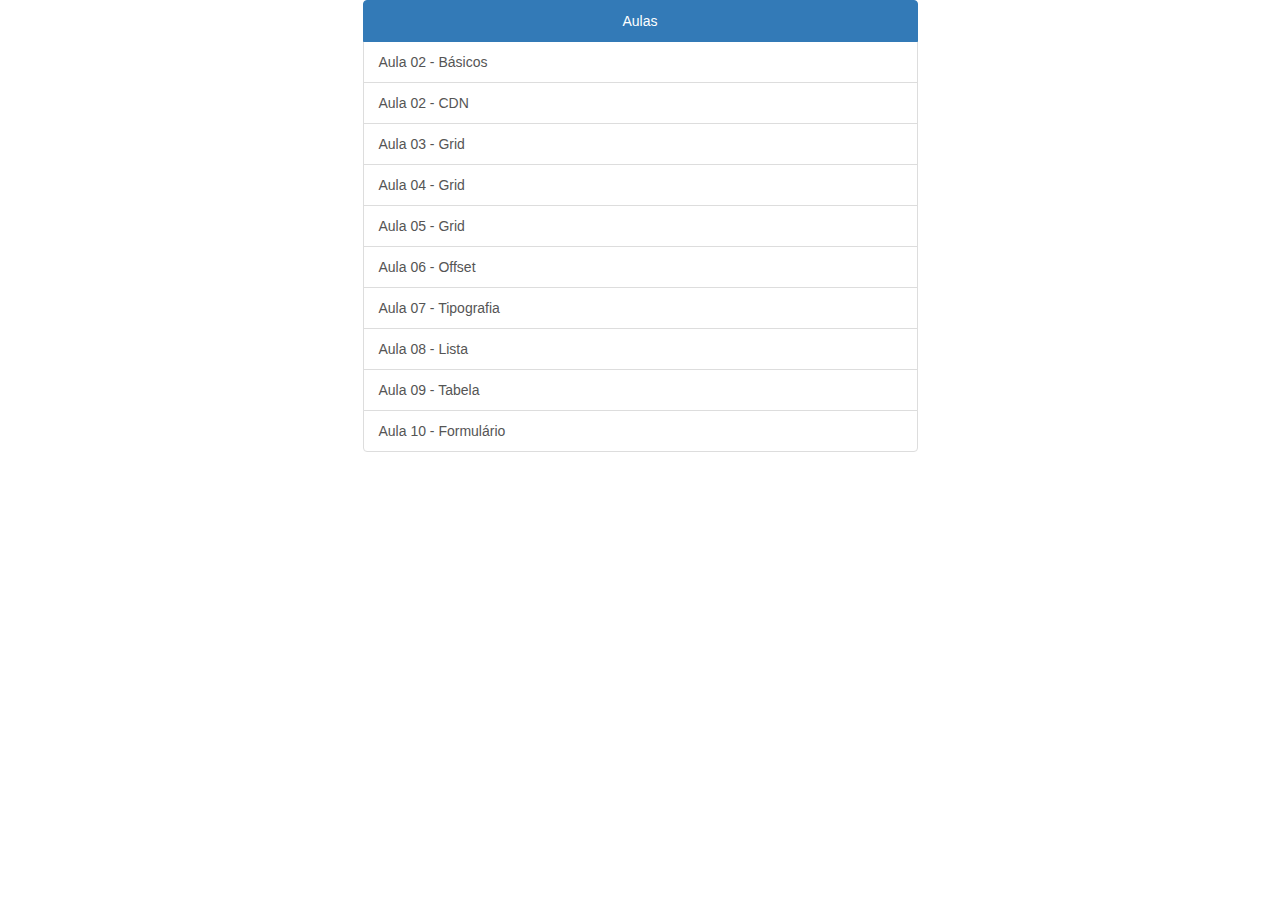
<file: index.html>
﻿<!DOCTYPE html>
<html>
<head>
    <title>Meu Curso de Bootstrap 3</title>
    <meta charset="utf-8" />
    <!-- define a viewport-->
    <meta name="viewport" content="width=device-width, initial-scale=1.0" />
    <!-- adicionar CSS Bootstrap-->
    <link href="css/bootstrap.min.css" rel="stylesheet" media="screen" />
    <link href="css/estilo.css" rel="stylesheet" media="screen" />
</head>
<body>
    <div class="container">
        <div class="row">
            <div class="col-xs-offset-3 col-xs-6">
                <div class="list-group">
                    <a href="#" class="list-group-item active text-center">
                        Aulas
                    </a>
                    <a href="aula01.html" class="list-group-item">Aula 02 - Básicos</a>
                    <a href="aula01_cdn.html" class="list-group-item">Aula 02 - CDN</a>
                    <a href="aula03.html" class="list-group-item">Aula 03 - Grid</a>
                    <a href="aula04.html" class="list-group-item">Aula 04 - Grid</a>
                    <a href="aula05.html" class="list-group-item">Aula 05 - Grid</a>
                    <a href="aula06.html" class="list-group-item">Aula 06 - Offset</a>
                    <a href="aula07.html" class="list-group-item">Aula 07 - Tipografia</a>
                    <a href="aula08.html" class="list-group-item">Aula 08 - Lista</a>
                    <a href="aula09.html" class="list-group-item">Aula 09 - Tabela</a>
                    <a href="aula10.html" class="list-group-item">Aula 10 - Formulário</a>
                </div>
            </div>
        </div>
    </div>
    <script src="js/jquery-3.1.1.min.js"></script>
    <script src="js/bootstrap.min.js"></script>
    <script src="js/main.js"></script>
</body>
</html>
</file>
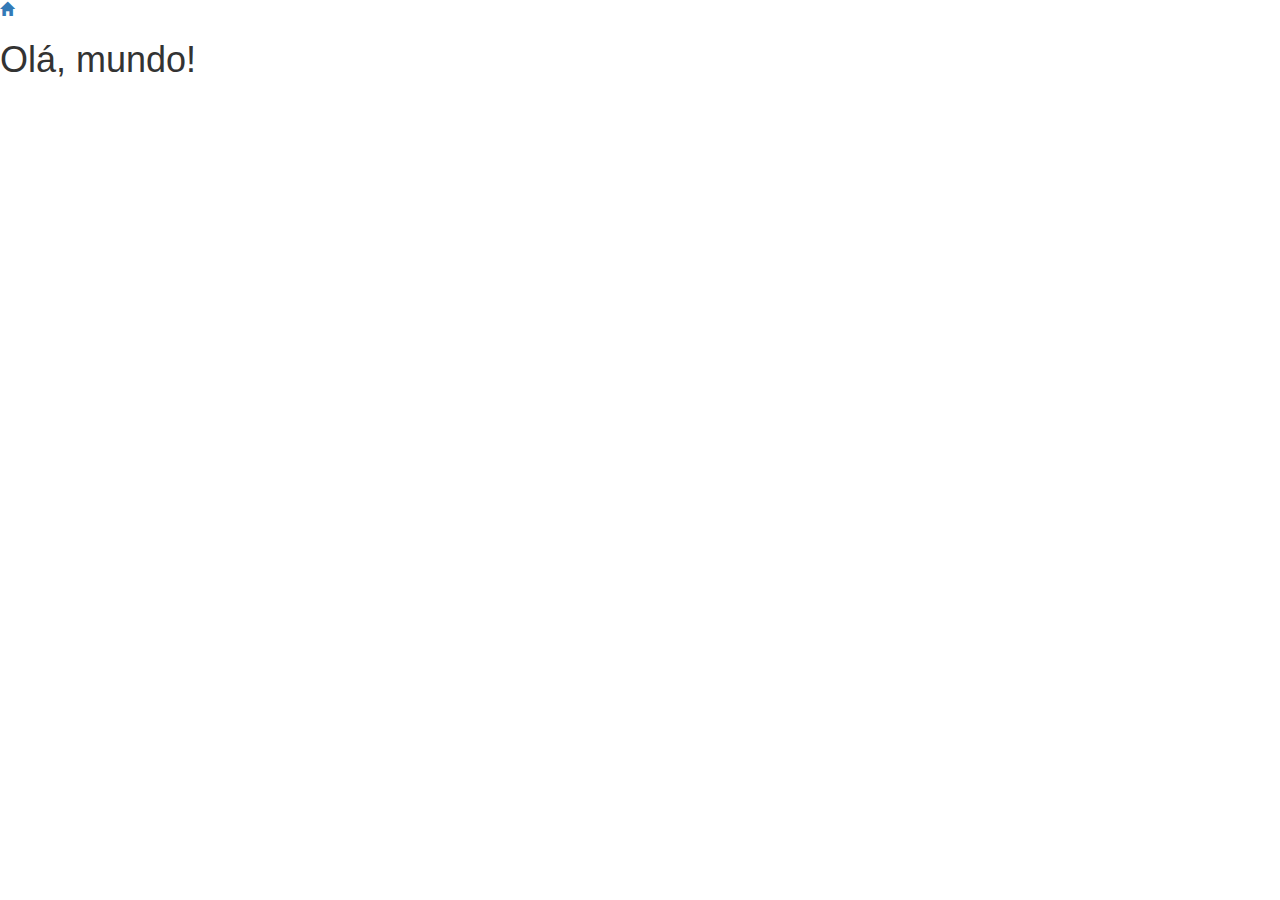
<file: aula01.html>
﻿<!DOCTYPE html>
<html>
<head>
    <title>Meu Curso de Bootstrap 3</title>
    <meta charset="utf-8" />
    <!-- define a viewport-->
    <meta name="viewport" content="width=device-width, initial-scale=1.0" />
	<!-- adicionar CSS Bootstrap-->
    <link href="css/bootstrap.min.css" rel="stylesheet" media="screen" />

    <link href="css/estilo.css" rel="stylesheet" media="screen" />
</head>
<body>
    <a href="index.html" class="glyphicon glyphicon-home"></a>
    <h1>Olá, mundo!</h1>

    <script src="js/jquery-3.1.1.min.js"></script>
    <script src="js/bootstrap.min.js"></script>
    <script src="js/main.js"></script>

</body>
</html>
</file>
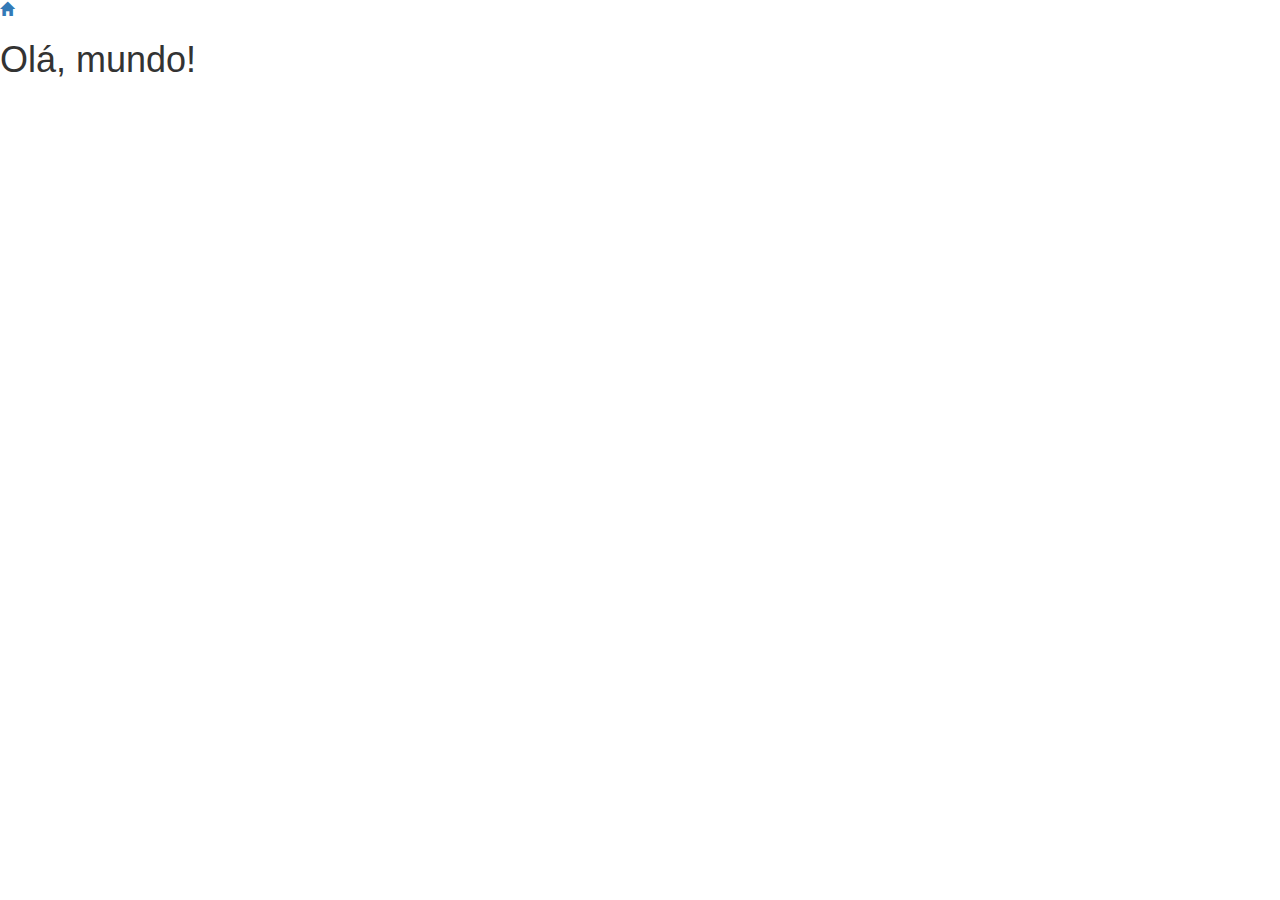
<file: aula01_cdn.html>
﻿<!DOCTYPE html>
<html>
<head>
    <title>Meu Curso de Bootstrap 3</title>
    <meta charset="utf-8" />

    <!-- define a viewport-->
    <meta name="viewport" content="width=device-width, initial-scale=1.0" />

	<!-- adicionar CSS Bootstrap-->
    <link href="https://maxcdn.bootstrapcdn.com/bootstrap/3.3.7/css/bootstrap.min.css" rel="stylesheet" media="screen" />
</head>
<body>
    <a href="index.html" class="glyphicon glyphicon-home"></a>
    <h1>Olá, mundo!</h1>

    <script src="js/jquery-3.1.1.min.js"></script>
    <script src="https://maxcdn.bootstrapcdn.com/bootstrap/3.3.7/js/bootstrap.min.js"></script>
    <script src="js/main.js"></script>

</body>
</html>
</file>
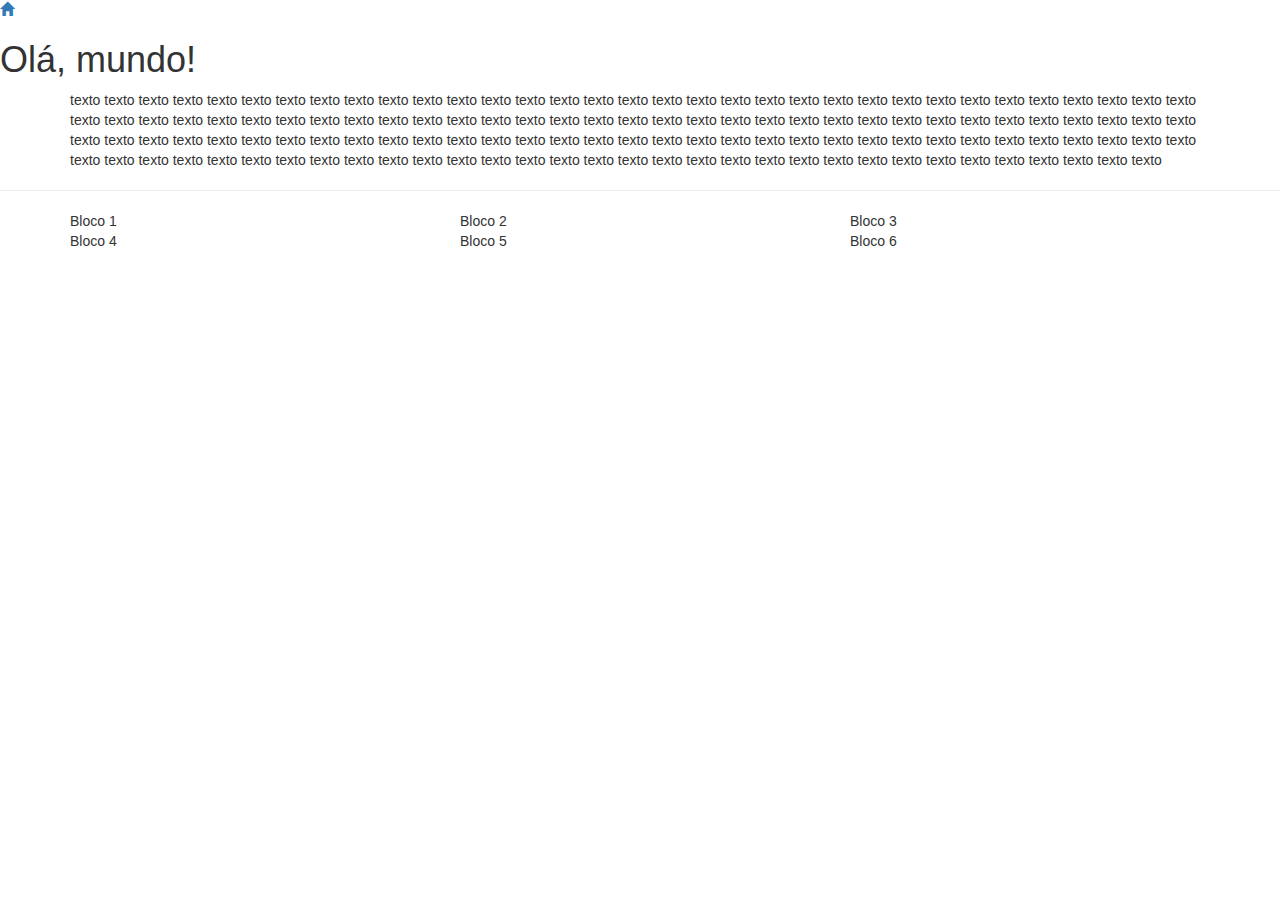
<file: aula03.html>
﻿<!DOCTYPE html>
<html>
<head>
    <title>Meu Curso de Bootstrap 3</title>
    <!-- Encoding -->
    <meta charset="utf-8" />
    <!-- define a viewport-->
    <meta name="viewport" content="width=device-width, initial-scale=1.0" />
	<!-- adicionar CSS Bootstrap-->
    <link href="css/bootstrap.min.css" rel="stylesheet" media="screen" />

    <link href="css/estilo.css" rel="stylesheet" media="screen" />
</head>
<body>
    <a href="index.html" class="glyphicon glyphicon-home"></a>
    <h1>Olá, mundo!</h1>

    <div class="container">
        texto texto texto texto texto texto texto texto texto texto texto texto texto texto texto texto texto texto texto texto texto texto texto texto texto texto texto texto texto texto texto texto texto texto texto texto texto texto texto texto texto texto texto texto texto texto texto texto texto texto texto texto texto texto texto texto texto texto texto texto texto texto texto texto texto texto texto texto texto texto texto texto texto texto texto texto texto texto texto texto texto texto texto texto texto texto texto texto texto texto texto texto texto texto texto texto texto texto texto texto texto texto texto texto texto texto texto texto texto texto texto texto texto texto texto texto texto texto texto texto texto texto texto texto texto texto texto texto texto texto texto
    </div>
    <hr />  
    <div class="container">
        <div class="row">
            <div class="col-xs-12 col-md-6 col-lg-4">Bloco 1</div>
            <div class="col-xs-12 col-md-6 col-lg-4">Bloco 2</div>
            <div class="col-xs-12 col-md-6 col-lg-4">Bloco 3</div>
        </div>

        <div class="row">
            <div class="col-xs-4 col-md-6 col-lg-4">Bloco 4</div>
            <div class="col-xs-4 col-md-6 col-lg-4">Bloco 5</div>
            <div class="col-xs-4 col-md-6 col-lg-4">Bloco 6</div>
        </div>
    </div>


    <script src="js/jquery-3.1.1.min.js"></script>
    <script src="js/bootstrap.min.js"></script>
    <script src="js/main.js"></script>

</body>
</html>
</file>
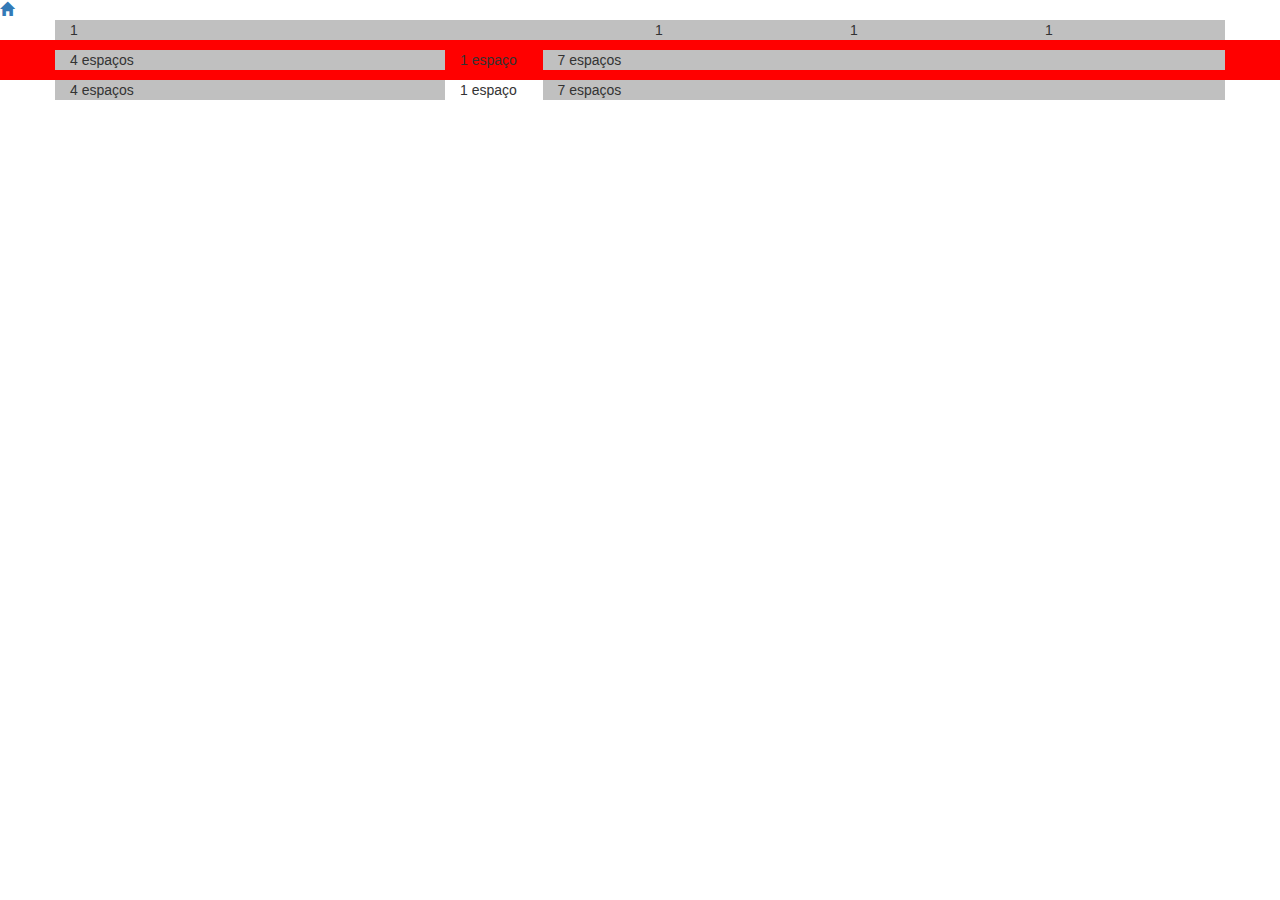
<file: aula04.html>
﻿<!DOCTYPE html>
<html>
<head>
    <title>Meu Curso de Bootstrap 3</title>
    <!-- Encoding -->
    <meta charset="utf-8" />
    <!-- define a viewport-->
    <meta name="viewport" content="width=device-width, initial-scale=1.0" />
	<!-- adicionar CSS Bootstrap-->
    <link href="css/bootstrap.min.css" rel="stylesheet" media="screen" />

    <link href="css/estilo.css" rel="stylesheet" media="screen" />
</head>
<body>
    <a href="index.html" class="glyphicon glyphicon-home"></a>
    <div class="container">
        <div class="row">
            <div class="col-lg-6 linhaCinza">
                1
            </div>
            <div class="col-lg-2 linhaCinza">
                1
            </div>
            <div class="col-lg-2 linhaCinza">
                1
            </div>
            <div class="col-lg-2 linhaCinza">
                1
            </div>
        </div>
    </div>

    <div class="linhaPersonalizada">
        <div class="container">
            <div class="row">
                <div class="col-lg-4 linhaCinza">
                    4 espaços
                </div>
                <div class="col-lg-1">
                    1 espaço
                </div>
                <div class="col-lg-7 linhaCinza">
                    7 espaços
                </div>
            </div>
        </div>
    </div>

    <div class="container">
        <div class="row">
            <div class="col-lg-4 linhaCinza">
                4 espaços
            </div>
            <div class="col-lg-1">
                1 espaço
            </div>
            <div class="col-lg-7 linhaCinza">
                7 espaços
            </div>
        </div>
    </div>

    <script src="js/jquery-3.1.1.min.js"></script>
    <script src="js/bootstrap.min.js"></script>
    <script src="js/main.js"></script>

</body>
</html>
</file>
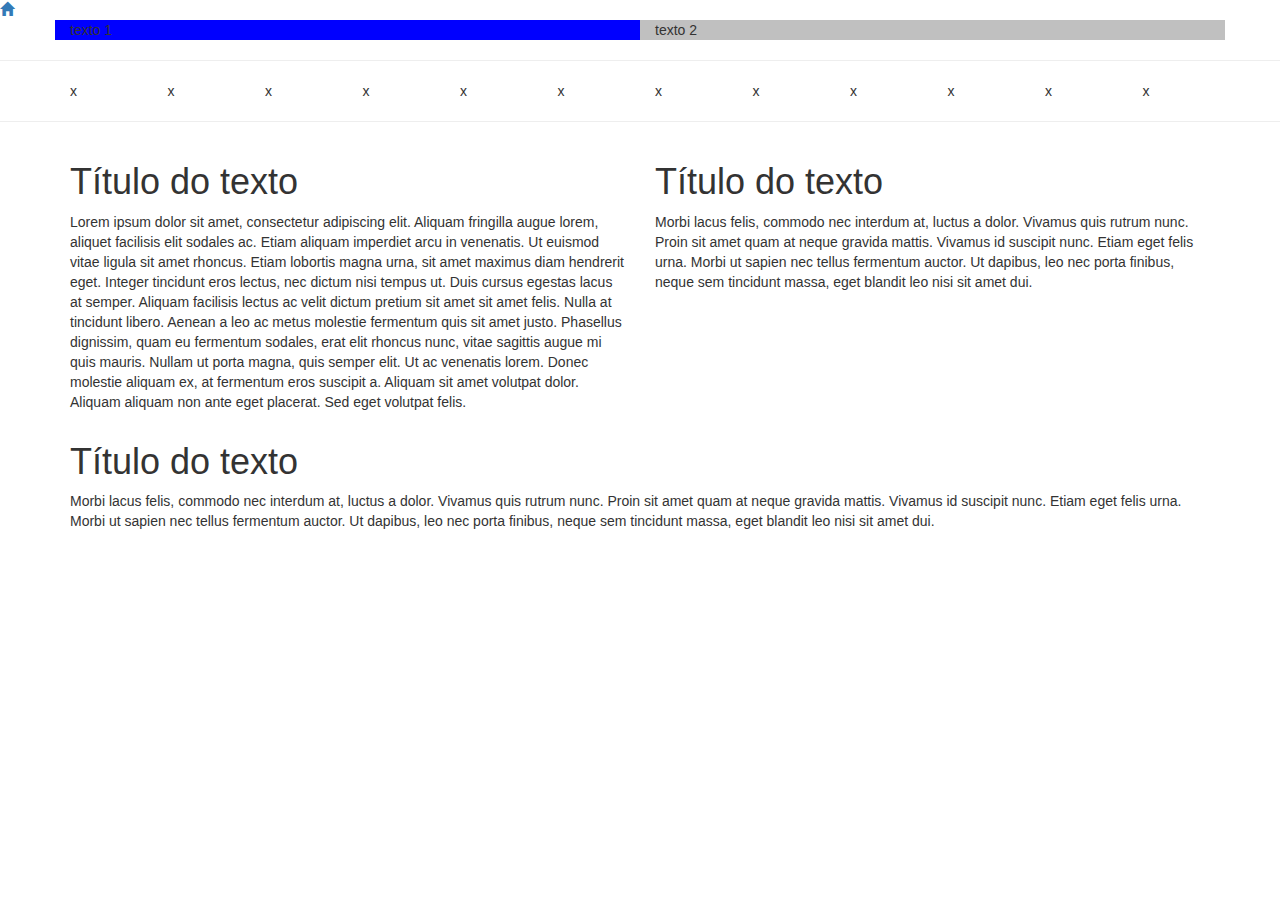
<file: aula05.html>
﻿<!DOCTYPE html>
<html>
<head>
    <title>Meu Curso de Bootstrap 3</title>
    <!-- Encoding -->
    <meta charset="utf-8" />
    <!-- define a viewport-->
    <meta name="viewport" content="width=device-width, initial-scale=1.0" />
	<!-- adicionar CSS Bootstrap-->
    <link href="css/bootstrap.min.css" rel="stylesheet" media="screen" />

    <link href="css/estilo.css" rel="stylesheet" media="screen" />
</head>
<body>
    <a href="index.html" class="glyphicon glyphicon-home"></a>
    <div class="container">
        <div class="row">
            <div class="col-xs-12 col-sm-6 col-md-8 col-lg-6 linhaAzul">texto 1</div>
            <div class="col-xs-12 col-sm-6 col-md-4 col-lg-6 linhaCinza">texto 2</div>
        </div>
    </div>

    <hr />

    <div class="container">
        <div class="row">
            <div class="col-xs-1">x</div>
            <div class="col-xs-1">x</div>
            <div class="col-xs-1">x</div>
            <div class="col-xs-1">x</div>
            <div class="col-xs-1">x</div>
            <div class="col-xs-1">x</div>
            <div class="col-xs-1">x</div>
            <div class="col-xs-1">x</div>
            <div class="col-xs-1">x</div>
            <div class="col-xs-1">x</div>
            <div class="col-xs-1">x</div>
            <div class="col-xs-1">x</div>
        </div>
    </div>

    <hr />

    <div class="container">
        <div class="row">
            <div class="col-xs-12 col-sm-4 col-md-6">
                <h1>Título do texto</h1>
                <p>Lorem ipsum dolor sit amet, consectetur adipiscing elit. Aliquam fringilla augue lorem, aliquet facilisis elit sodales ac. Etiam aliquam imperdiet arcu in venenatis. Ut euismod vitae ligula sit amet rhoncus. Etiam lobortis magna urna, sit amet maximus diam hendrerit eget. Integer tincidunt eros lectus, nec dictum nisi tempus ut. Duis cursus egestas lacus at semper. Aliquam facilisis lectus ac velit dictum pretium sit amet sit amet felis. Nulla at tincidunt libero. Aenean a leo ac metus molestie fermentum quis sit amet justo. Phasellus dignissim, quam eu fermentum sodales, erat elit rhoncus nunc, vitae sagittis augue mi quis mauris. Nullam ut porta magna, quis semper elit. Ut ac venenatis lorem. Donec molestie aliquam ex, at fermentum eros suscipit a. Aliquam sit amet volutpat dolor. Aliquam aliquam non ante eget placerat. Sed eget volutpat felis. </p>
            </div>
            <div class="col-xs-12 col-sm-4 col-md-6">
                <h1>Título do texto</h1>
                <p>Morbi lacus felis, commodo nec interdum at, luctus a dolor. Vivamus quis rutrum nunc. Proin sit amet quam at neque gravida mattis. Vivamus id suscipit nunc. Etiam eget felis urna. Morbi ut sapien nec tellus fermentum auctor. Ut dapibus, leo nec porta finibus, neque sem tincidunt massa, eget blandit leo nisi sit amet dui. </p>
            </div>
            <div class="col-xs-12 col-sm-4 col-md-12">
                <h1>Título do texto</h1>
                <p>Morbi lacus felis, commodo nec interdum at, luctus a dolor. Vivamus quis rutrum nunc. Proin sit amet quam at neque gravida mattis. Vivamus id suscipit nunc. Etiam eget felis urna. Morbi ut sapien nec tellus fermentum auctor. Ut dapibus, leo nec porta finibus, neque sem tincidunt massa, eget blandit leo nisi sit amet dui. </p>
            </div>
        </div>
    </div>

    <script src="js/jquery-3.1.1.min.js"></script>
    <script src="js/bootstrap.min.js"></script>
    <script src="js/main.js"></script>

</body>
</html>
</file>
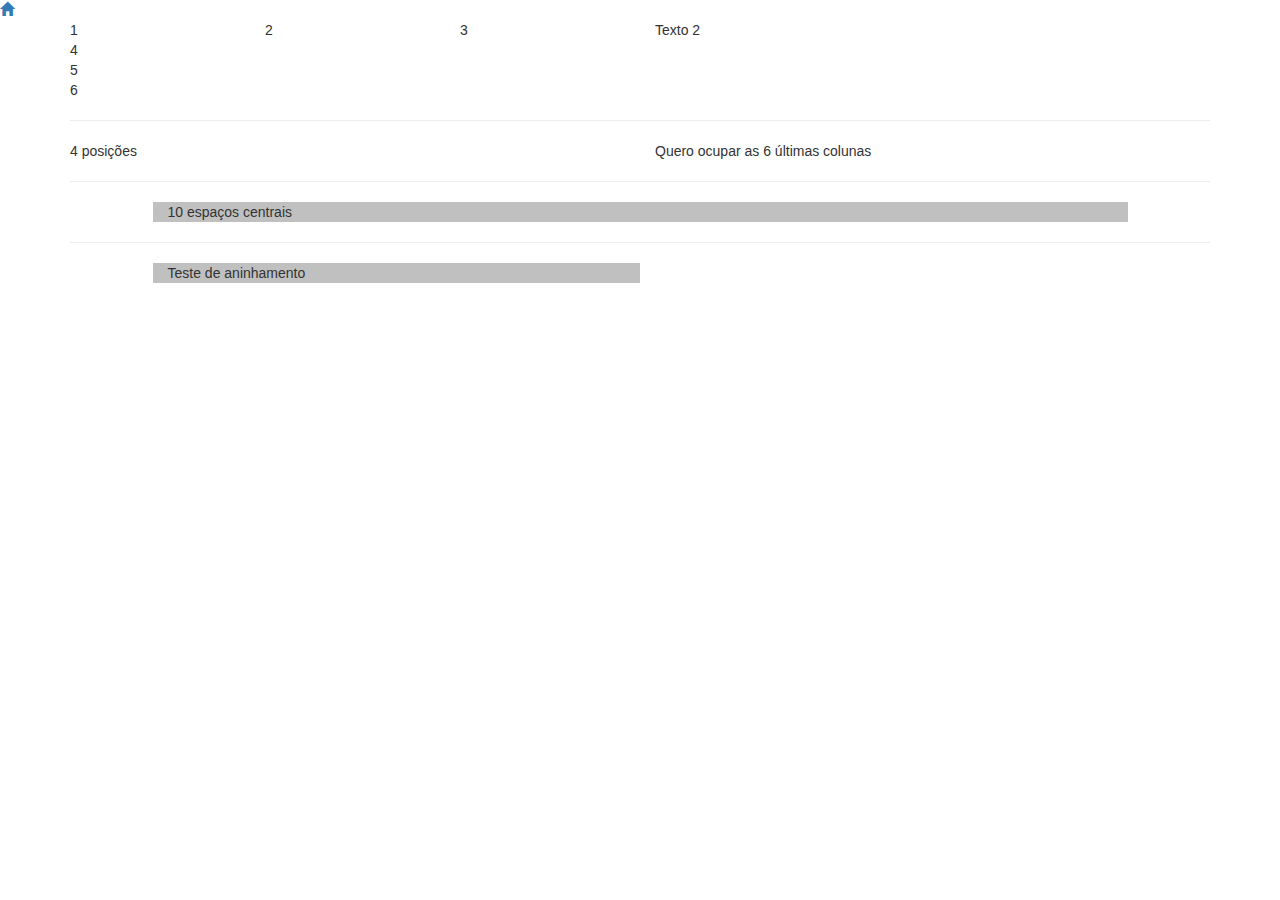
<file: aula06.html>
﻿<!DOCTYPE html>
<html>
<head>
    <title>Meu Curso de Bootstrap 3</title>
    <!-- Encoding -->
    <meta charset="utf-8" />
    <!-- define a viewport-->
    <meta name="viewport" content="width=device-width, initial-scale=1.0" />
    <!-- adicionar CSS Bootstrap-->
    <link href="css/bootstrap.min.css" rel="stylesheet" media="screen" />

    <link href="css/estilo.css" rel="stylesheet" media="screen" />
</head>
<body>
    <a href="index.html" class="glyphicon glyphicon-home"></a>
    <div class="container">
        <div class="row">
            <div class="col-xs-6">

                <div class="row">
                    <div class="col-xs-4">1</div>
                    <div class="col-xs-4">2</div>
                    <div class="col-xs-4">3</div>
                </div>
                <div class="row">
                    <div class="col-xs-4 col-sm-12">4</div>
                    <div class="col-xs-4 col-sm-12">5</div>
                    <div class="col-xs-4 col-sm-12">6</div>
                </div>

            </div>
            <div class="col-xs-6">Texto 2</div>
        </div>

        <hr />

        <div class="row">
            <div class="col-xs-4">4 posições</div>
            <div class="col-xs-6 col-xs-offset-2">Quero ocupar as 6 últimas colunas</div>
        </div>

        <hr />

        <div class="row">
            <div class="col-xs-10 col-xs-offset-1 linhaCinza">
                10 espaços centrais
            </div>
        </div>

        <hr />

        <div class="row">
            <div class="col-xs-12">
                <div class="row">
                    <div class="col-xs-12 col-md-6">
                        <div class="row">
                            <div class="col-xs-12 col-md-10 col-md-offset-2 linhaCinza">
                                Teste de aninhamento
                            </div>
                        </div>
                    </div>
                </div>
            </div>
        </div>


    </div>



    <script src="js/jquery-3.1.1.min.js"></script>
    <script src="js/bootstrap.min.js"></script>
    <script src="js/main.js"></script>

</body>
</html>
</file>
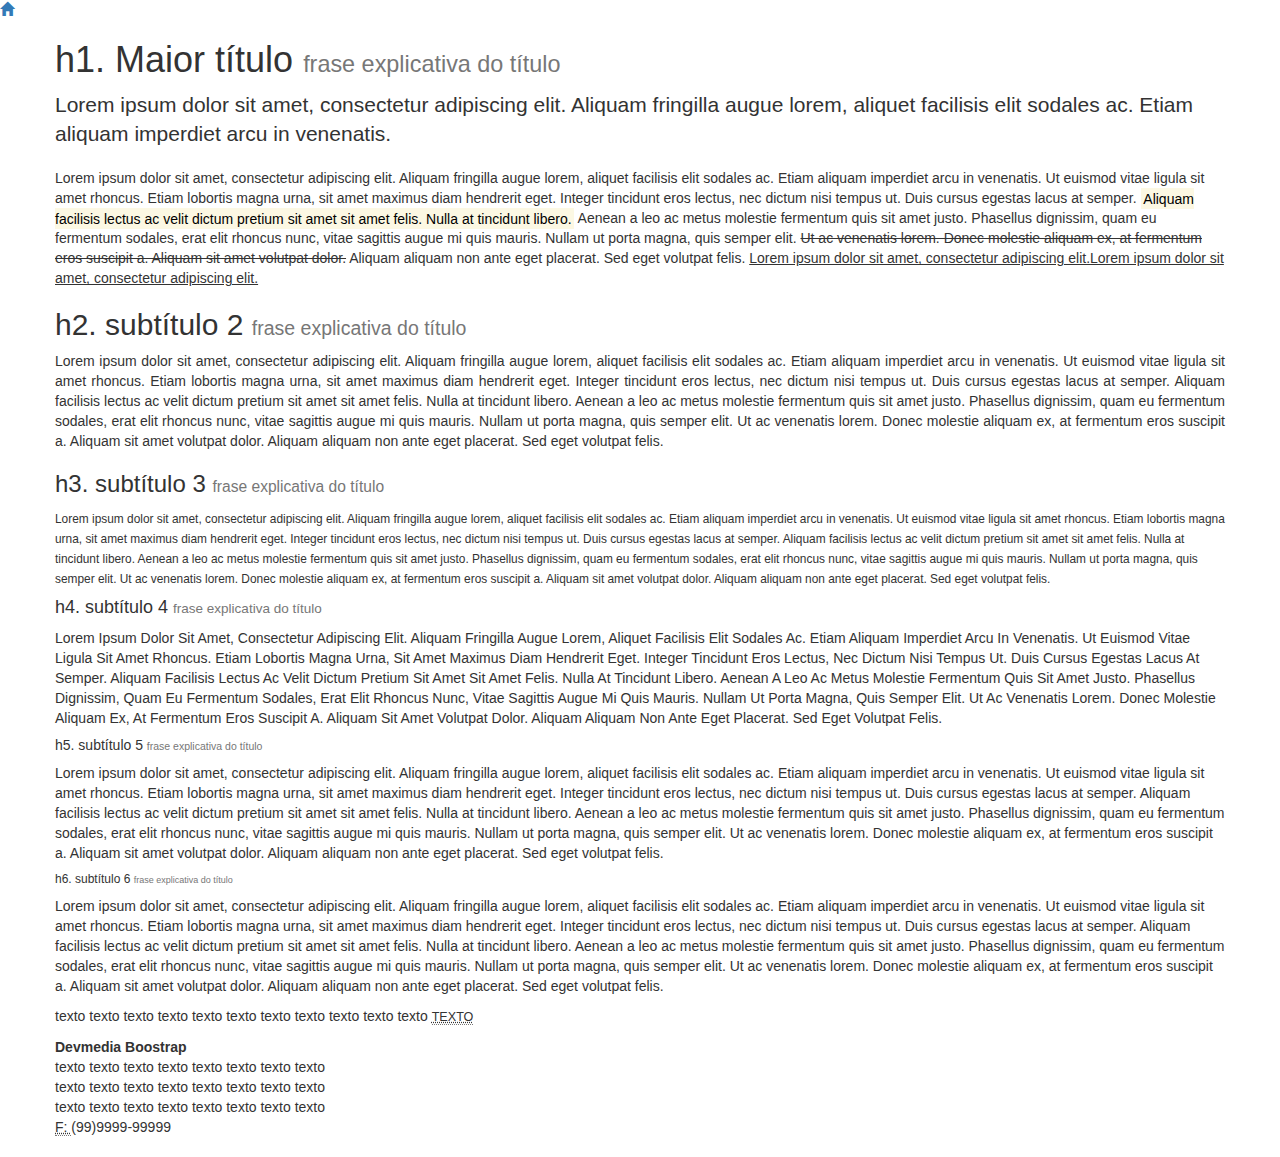
<file: aula07.html>
﻿<!DOCTYPE html>
<html>
<head>
    <title>Meu Curso de Bootstrap 3</title>
    <!-- Encoding -->
    <meta charset="utf-8" />
    <!-- define a viewport-->
    <meta name="viewport" content="width=device-width, initial-scale=1.0" />
    <!-- adicionar CSS Bootstrap-->
    <link href="css/bootstrap.min.css" rel="stylesheet" media="screen" />

    <link href="css/estilo.css" rel="stylesheet" media="screen" />
</head>
<body>
    <a href="index.html" class="glyphicon glyphicon-home"></a>
    <div class="container">
        <div class="row">
            <div class="col=xs-12">
                <h1>h1. Maior título <small>frase explicativa do título</small></h1>

                <p class="lead">Lorem ipsum dolor sit amet, consectetur adipiscing elit. Aliquam fringilla augue lorem, aliquet facilisis elit sodales ac. Etiam aliquam imperdiet arcu in venenatis. </p>

                <p>Lorem ipsum dolor sit amet, consectetur adipiscing elit. Aliquam fringilla augue lorem, aliquet facilisis elit sodales ac. Etiam aliquam imperdiet arcu in venenatis. Ut euismod vitae ligula sit amet rhoncus. Etiam lobortis magna urna, sit amet maximus diam hendrerit eget. Integer tincidunt eros lectus, nec dictum nisi tempus ut. Duis cursus egestas lacus at semper. <mark>Aliquam facilisis lectus ac velit dictum pretium sit amet sit amet felis. Nulla at tincidunt libero.</mark> Aenean a leo ac metus molestie fermentum quis sit amet justo. Phasellus dignissim, quam eu fermentum sodales, erat elit rhoncus nunc, vitae sagittis augue mi quis mauris. Nullam ut porta magna, quis semper elit. <del>Ut ac venenatis lorem. Donec molestie aliquam ex, at fermentum eros suscipit a. Aliquam sit amet volutpat dolor.</del> Aliquam aliquam non ante eget placerat. Sed eget volutpat felis. <ins>Lorem ipsum dolor sit amet, consectetur adipiscing elit.</ins><u>Lorem ipsum dolor sit amet, consectetur adipiscing elit.</u></p>


                <h2>h2. subtítulo 2 <small>frase explicativa do título</small></h2>

                <p class="text-justify">Lorem ipsum dolor sit amet, consectetur adipiscing elit. Aliquam fringilla augue lorem, aliquet facilisis elit sodales ac. Etiam aliquam imperdiet arcu in venenatis. Ut euismod vitae ligula sit amet rhoncus. Etiam lobortis magna urna, sit amet maximus diam hendrerit eget. Integer tincidunt eros lectus, nec dictum nisi tempus ut. Duis cursus egestas lacus at semper. Aliquam facilisis lectus ac velit dictum pretium sit amet sit amet felis. Nulla at tincidunt libero. Aenean a leo ac metus molestie fermentum quis sit amet justo. Phasellus dignissim, quam eu fermentum sodales, erat elit rhoncus nunc, vitae sagittis augue mi quis mauris. Nullam ut porta magna, quis semper elit. Ut ac venenatis lorem. Donec molestie aliquam ex, at fermentum eros suscipit a. Aliquam sit amet volutpat dolor. Aliquam aliquam non ante eget placerat. Sed eget volutpat felis. </p>


                <h3>h3. subtítulo 3 <small>frase explicativa do título</small></h3>

                <p><small>Lorem ipsum dolor sit amet, consectetur adipiscing elit. Aliquam fringilla augue lorem, aliquet facilisis elit sodales ac. Etiam aliquam imperdiet arcu in venenatis. Ut euismod vitae ligula sit amet rhoncus. Etiam lobortis magna urna, sit amet maximus diam hendrerit eget. Integer tincidunt eros lectus, nec dictum nisi tempus ut. Duis cursus egestas lacus at semper. Aliquam facilisis lectus ac velit dictum pretium sit amet sit amet felis. Nulla at tincidunt libero. Aenean a leo ac metus molestie fermentum quis sit amet justo. Phasellus dignissim, quam eu fermentum sodales, erat elit rhoncus nunc, vitae sagittis augue mi quis mauris. Nullam ut porta magna, quis semper elit. Ut ac venenatis lorem. Donec molestie aliquam ex, at fermentum eros suscipit a. Aliquam sit amet volutpat dolor. Aliquam aliquam non ante eget placerat. Sed eget volutpat felis.</small> </p>


                <h4>h4. subtítulo 4 <small>frase explicativa do título</small></h4>

                <p class="text-capitalize">Lorem ipsum dolor sit amet, consectetur adipiscing elit. Aliquam fringilla augue lorem, aliquet facilisis elit sodales ac. Etiam aliquam imperdiet arcu in venenatis. Ut euismod vitae ligula sit amet rhoncus. Etiam lobortis magna urna, sit amet maximus diam hendrerit eget. Integer tincidunt eros lectus, nec dictum nisi tempus ut. Duis cursus egestas lacus at semper. Aliquam facilisis lectus ac velit dictum pretium sit amet sit amet felis. Nulla at tincidunt libero. Aenean a leo ac metus molestie fermentum quis sit amet justo. Phasellus dignissim, quam eu fermentum sodales, erat elit rhoncus nunc, vitae sagittis augue mi quis mauris. Nullam ut porta magna, quis semper elit. Ut ac venenatis lorem. Donec molestie aliquam ex, at fermentum eros suscipit a. Aliquam sit amet volutpat dolor. Aliquam aliquam non ante eget placerat. Sed eget volutpat felis. </p>


                <h5>h5. subtítulo 5 <small>frase explicativa do título</small></h5>

                <p>Lorem ipsum dolor sit amet, consectetur adipiscing elit. Aliquam fringilla augue lorem, aliquet facilisis elit sodales ac. Etiam aliquam imperdiet arcu in venenatis. Ut euismod vitae ligula sit amet rhoncus. Etiam lobortis magna urna, sit amet maximus diam hendrerit eget. Integer tincidunt eros lectus, nec dictum nisi tempus ut. Duis cursus egestas lacus at semper. Aliquam facilisis lectus ac velit dictum pretium sit amet sit amet felis. Nulla at tincidunt libero. Aenean a leo ac metus molestie fermentum quis sit amet justo. Phasellus dignissim, quam eu fermentum sodales, erat elit rhoncus nunc, vitae sagittis augue mi quis mauris. Nullam ut porta magna, quis semper elit. Ut ac venenatis lorem. Donec molestie aliquam ex, at fermentum eros suscipit a. Aliquam sit amet volutpat dolor. Aliquam aliquam non ante eget placerat. Sed eget volutpat felis. </p>


                <h6>h6. subtítulo 6 <small>frase explicativa do título</small></h6>

                <p>Lorem ipsum dolor sit amet, consectetur adipiscing elit. Aliquam fringilla augue lorem, aliquet facilisis elit sodales ac. Etiam aliquam imperdiet arcu in venenatis. Ut euismod vitae ligula sit amet rhoncus. Etiam lobortis magna urna, sit amet maximus diam hendrerit eget. Integer tincidunt eros lectus, nec dictum nisi tempus ut. Duis cursus egestas lacus at semper. Aliquam facilisis lectus ac velit dictum pretium sit amet sit amet felis. Nulla at tincidunt libero. Aenean a leo ac metus molestie fermentum quis sit amet justo. Phasellus dignissim, quam eu fermentum sodales, erat elit rhoncus nunc, vitae sagittis augue mi quis mauris. Nullam ut porta magna, quis semper elit. Ut ac venenatis lorem. Donec molestie aliquam ex, at fermentum eros suscipit a. Aliquam sit amet volutpat dolor. Aliquam aliquam non ante eget placerat. Sed eget volutpat felis. </p>

                <p>texto texto texto texto texto texto texto texto texto texto texto <abbr class="initialism" title="Esse texto foi abreviado.">texto</abbr></p>

                <address>
                    <strong>Devmedia Boostrap </strong><br/>
                    texto texto texto texto texto texto texto texto<br />
                    texto texto texto texto texto texto texto texto<br />
                    texto texto texto texto texto texto texto texto<br />
                    <abbr title="Telefone">F: </abbr> (99)9999-99999
                </address>
            </div>
        </div>
    </div>




    <script src="js/jquery-3.1.1.min.js"></script>
    <script src="js/bootstrap.min.js"></script>
    <script src="js/main.js"></script>

</body>
</html>
</file>
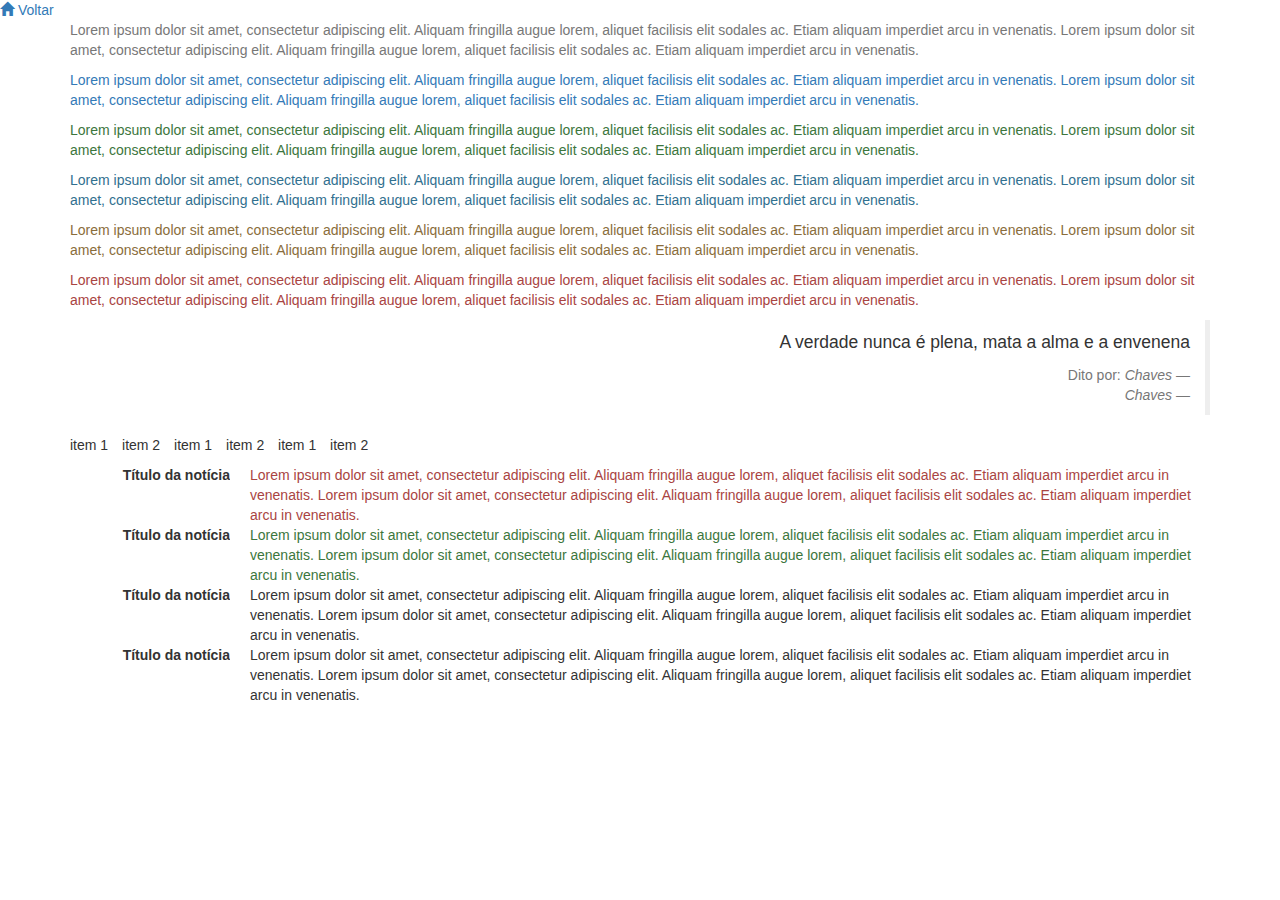
<file: aula08.html>
﻿<a href="index.html" class="glyphicon glyphicon-home"></a><!DOCTYPE html>
<html>
<head>
    <title>Meu Curso de Bootstrap 3</title>
    <!-- Encoding -->
    <meta charset="utf-8" />
    <!-- define a viewport-->
    <meta name="viewport" content="width=device-width, initial-scale=1.0" />
    <!-- adicionar CSS Bootstrap-->
    <link href="css/bootstrap.min.css" rel="stylesheet" media="screen" />

    <link href="css/estilo.css" rel="stylesheet" media="screen" />
</head>
<body>
    <a href="index.html">Voltar</a>
    <div class="container">
        <div class="row">
            <div class="col-xs-12">

                <p class="text-muted">Lorem ipsum dolor sit amet, consectetur adipiscing elit. Aliquam fringilla augue lorem, aliquet facilisis elit sodales ac. Etiam aliquam imperdiet arcu in venenatis. Lorem ipsum dolor sit amet, consectetur adipiscing elit. Aliquam fringilla augue lorem, aliquet facilisis elit sodales ac. Etiam aliquam imperdiet arcu in venenatis.</p>

                <p class="text-primary">Lorem ipsum dolor sit amet, consectetur adipiscing elit. Aliquam fringilla augue lorem, aliquet facilisis elit sodales ac. Etiam aliquam imperdiet arcu in venenatis. Lorem ipsum dolor sit amet, consectetur adipiscing elit. Aliquam fringilla augue lorem, aliquet facilisis elit sodales ac. Etiam aliquam imperdiet arcu in venenatis.</p>

                <p class="text-success">Lorem ipsum dolor sit amet, consectetur adipiscing elit. Aliquam fringilla augue lorem, aliquet facilisis elit sodales ac. Etiam aliquam imperdiet arcu in venenatis. Lorem ipsum dolor sit amet, consectetur adipiscing elit. Aliquam fringilla augue lorem, aliquet facilisis elit sodales ac. Etiam aliquam imperdiet arcu in venenatis.</p>

                <p class="text-info">Lorem ipsum dolor sit amet, consectetur adipiscing elit. Aliquam fringilla augue lorem, aliquet facilisis elit sodales ac. Etiam aliquam imperdiet arcu in venenatis. Lorem ipsum dolor sit amet, consectetur adipiscing elit. Aliquam fringilla augue lorem, aliquet facilisis elit sodales ac. Etiam aliquam imperdiet arcu in venenatis.</p>

                <p class="text-warning">Lorem ipsum dolor sit amet, consectetur adipiscing elit. Aliquam fringilla augue lorem, aliquet facilisis elit sodales ac. Etiam aliquam imperdiet arcu in venenatis. Lorem ipsum dolor sit amet, consectetur adipiscing elit. Aliquam fringilla augue lorem, aliquet facilisis elit sodales ac. Etiam aliquam imperdiet arcu in venenatis.</p>

                <p class="text-danger">Lorem ipsum dolor sit amet, consectetur adipiscing elit. Aliquam fringilla augue lorem, aliquet facilisis elit sodales ac. Etiam aliquam imperdiet arcu in venenatis. Lorem ipsum dolor sit amet, consectetur adipiscing elit. Aliquam fringilla augue lorem, aliquet facilisis elit sodales ac. Etiam aliquam imperdiet arcu in venenatis.</p>
            </div>

            <div class="col-xs-12">
                <blockquote class="pull-right">
                    <p>A verdade nunca é plena, mata a alma e a envenena</p>
                    <small>Dito por: <cite title="dito no programa do Chaves">Chaves</cite></small>
                    <small><cite title="dito no programa do Chaves">Chaves</cite></small>
                </blockquote>
            </div>

            <div class="col-xs-12">
                <ul class="list-inline">
                    <li>item 1</li>
                    <li>item 2</li>
                    <li>item 1</li>
                    <li>item 2</li>
                    <li>item 1</li>
                    <li>item 2</li>
                </ul>
            </div>

            <div class="col-xs-12">
                <dl class="dl-horizontal">
                    <dt>Título da notícia</dt>
                    <dd class="text-danger">Lorem ipsum dolor sit amet, consectetur adipiscing elit. Aliquam fringilla augue lorem, aliquet facilisis elit sodales ac. Etiam aliquam imperdiet arcu in venenatis. Lorem ipsum dolor sit amet, consectetur adipiscing elit. Aliquam fringilla augue lorem, aliquet facilisis elit sodales ac. Etiam aliquam imperdiet arcu in venenatis.</dd>
                    
                    <dt>Título da notícia</dt>
                    <dd class="text-success">Lorem ipsum dolor sit amet, consectetur adipiscing elit. Aliquam fringilla augue lorem, aliquet facilisis elit sodales ac. Etiam aliquam imperdiet arcu in venenatis. Lorem ipsum dolor sit amet, consectetur adipiscing elit. Aliquam fringilla augue lorem, aliquet facilisis elit sodales ac. Etiam aliquam imperdiet arcu in venenatis.</dd>
                    
                    <dt>Título da notícia</dt>
                    <dd>Lorem ipsum dolor sit amet, consectetur adipiscing elit. Aliquam fringilla augue lorem, aliquet facilisis elit sodales ac. Etiam aliquam imperdiet arcu in venenatis. Lorem ipsum dolor sit amet, consectetur adipiscing elit. Aliquam fringilla augue lorem, aliquet facilisis elit sodales ac. Etiam aliquam imperdiet arcu in venenatis.</dd>
                   
                    <dt>Título da notícia</dt>
                    <dd>Lorem ipsum dolor sit amet, consectetur adipiscing elit. Aliquam fringilla augue lorem, aliquet facilisis elit sodales ac. Etiam aliquam imperdiet arcu in venenatis. Lorem ipsum dolor sit amet, consectetur adipiscing elit. Aliquam fringilla augue lorem, aliquet facilisis elit sodales ac. Etiam aliquam imperdiet arcu in venenatis.</dd>
                </dl>
            </div>

        </div>
    </div>

    <script src="js/jquery-3.1.1.min.js"></script>
    <script src="js/bootstrap.min.js"></script>
    <script src="js/main.js"></script>

</body>
</html>
</file>
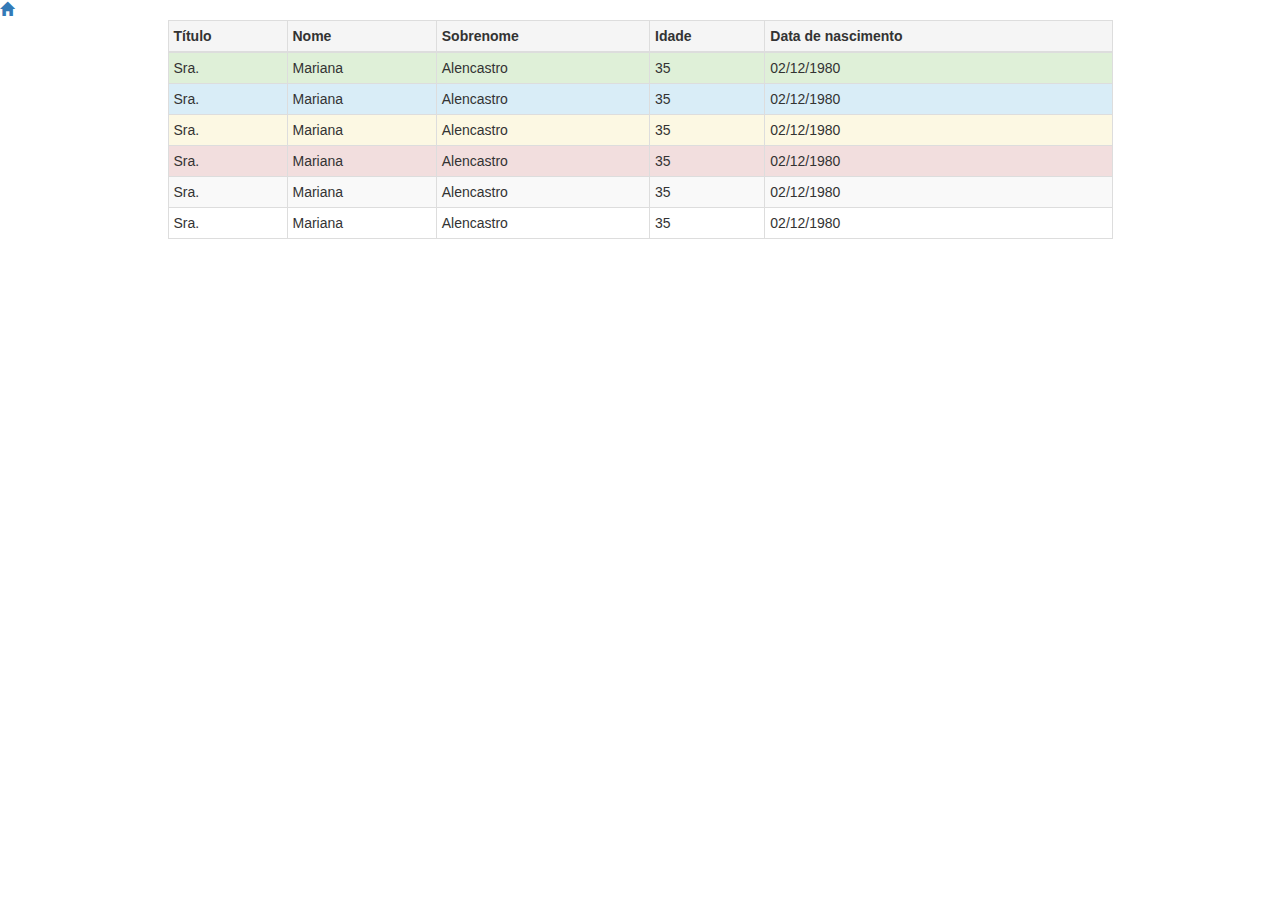
<file: aula09.html>
﻿<!DOCTYPE html>
<html>
<head>
    <title>Meu Curso de Bootstrap 3</title>
    <!-- Encoding -->
    <meta charset="utf-8" />
    <!-- define a viewport-->
    <meta name="viewport" content="width=device-width, initial-scale=1.0" />
    <!-- adicionar CSS Bootstrap-->
    <link href="css/bootstrap.min.css" rel="stylesheet" media="screen" />

    <link href="css/estilo.css" rel="stylesheet" media="screen" />
</head>
<body>
    <a href="index.html" class="glyphicon glyphicon-home"></a>
    <div class="container">
        <div class="row">
            <div class="col-xs-offset-1 col-xs-10">
                <div class="table-responsive">
                    <table class="table table-striped table-bordered table-condensed table-hover">
                        <thead>
                            <tr class="active">
                                <th>Título</th>
                                <th>Nome</th>
                                <th>Sobrenome</th>
                                <th>Idade</th>
                                <th>Data de nascimento</th>
                            </tr>
                        </thead>
                        <tbody>
                            <tr class="success">
                                <td>Sra. </td>
                                <td>Mariana </td>
                                <td>Alencastro</td>
                                <td>35</td>
                                <td>02/12/1980</td>
                            </tr>
                            <tr class="info">
                                <td>Sra. </td>
                                <td>Mariana </td>
                                <td>Alencastro</td>
                                <td>35</td>
                                <td>02/12/1980</td>
                            </tr>
                            <tr class="warning">
                                <td>Sra. </td>
                                <td>Mariana </td>
                                <td>Alencastro</td>
                                <td>35</td>
                                <td>02/12/1980</td>
                            </tr>
                            <tr class="danger">
                                <td>Sra. </td>
                                <td>Mariana </td>
                                <td>Alencastro</td>
                                <td>35</td>
                                <td>02/12/1980</td>
                            </tr>
                            <tr>
                                <td>Sra. </td>
                                <td>Mariana </td>
                                <td>Alencastro</td>
                                <td>35</td>
                                <td>02/12/1980</td>
                            </tr>
                            <tr>
                                <td>Sra. </td>
                                <td>Mariana </td>
                                <td>Alencastro</td>
                                <td>35</td>
                                <td>02/12/1980</td>
                            </tr>
                        </tbody>
                    </table>
                </div>
            </div>

        </div>
    </div>

    <script src="js/jquery-3.1.1.min.js"></script>
    <script src="js/bootstrap.min.js"></script>
    <script src="js/main.js"></script>

</body>
</html>
</file>
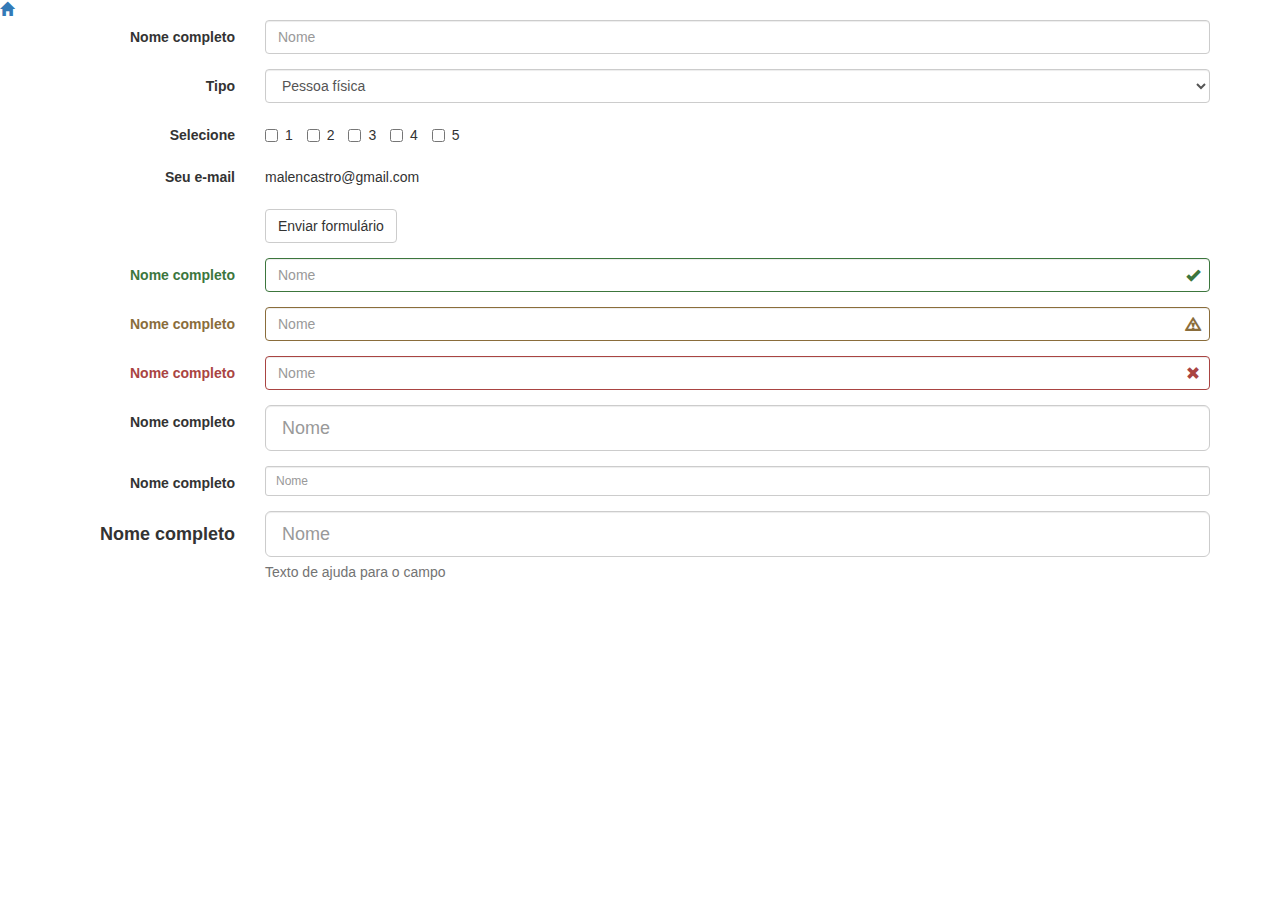
<file: aula10.html>
﻿<!DOCTYPE html>
<html>
<head>
    <title>Meu Curso de Bootstrap 3</title>
    <!-- Encoding -->
    <meta charset="utf-8" />
    <!-- define a viewport-->
    <meta name="viewport" content="width=device-width, initial-scale=1.0" />
    <!-- adicionar CSS Bootstrap-->
    <link href="css/bootstrap.min.css" rel="stylesheet" media="screen" />

    <link href="css/estilo.css" rel="stylesheet" media="screen" />
</head>
<body>
    <a href="index.html" class="glyphicon glyphicon-home"></a>
    <div class="container">
        
        <div class="row">
            <div class="col-xs-12">
                <form class="form-horizontal">

                    <div class="form-group">
                        <label for="nome" class="col-xs-2 control-label">Nome completo</label>
                        <div class="col-xs-10">
                            <input type="text" class="form-control" id="nome" placeholder="Nome" />
                        </div>
                    </div>
                    <div class="form-group">
                        <label for="tipo" class="col-xs-2 control-label">Tipo</label>
                        <div class="col-xs-10">
                            <select class="form-control">
                                <option>Pessoa física</option>
                                <option>Pessoa jurídica</option>
                            </select>
                        </div>
                    </div>

                    <div class="form-group">
                        <label for="tipo" class="col-xs-2 control-label">Selecione</label>
                        <div class="col-xs-10">
                            <label class="checkbox-inline">
                                <input type="checkbox" id="id1" value="1" /> 1
                            </label>
                            <label class="checkbox-inline">
                                <input type="checkbox" id="id2" value="2" /> 2
                            </label>
                            <label class="checkbox-inline">
                                <input type="checkbox" id="id3" value="3" /> 3
                            </label>
                            <label class="checkbox-inline">
                                <input type="checkbox" id="id4" value="4" /> 4
                            </label>
                            <label class="checkbox-inline">
                                <input type="checkbox" id="id5" value="5" /> 5
                            </label>
                        </div>
                    </div>

                    <div class="form-group">
                        <label for="tipo" class="col-xs-2 control-label">Seu e-mail</label>
                        <div class="col-xs-10">
                            <p class="form-control-static">malencastro@gmail.com</p>
                        </div>
                    </div>

                    <div class="form-group">
                        <div class="col-xs-offset-2 col-xs-10">
                            <button type="submit" class="btn btn-default">Enviar formulário</button>
                        </div>
                    </div>

                    <div class="form-group has-success has-feedback">
                        <label for="nome" class="col-xs-2 control-label">Nome completo</label>
                        <div class="col-xs-10">
                            <input type="text" class="form-control" id="nome" placeholder="Nome" />
                            <span class="glyphicon glyphicon-ok form-control-feedback"></span> 
                        </div>
                    </div>

                    <div class="form-group has-warning has-feedback">
                        <label for="nome" class="col-xs-2 control-label">Nome completo</label>
                        <div class="col-xs-10">
                            <input type="text" class="form-control" id="nome" placeholder="Nome" />
                            <span class="glyphicon glyphicon-warning-sign form-control-feedback"></span> 
                        </div>
                    </div>

                    <div class="form-group has-error has-feedback">
                        <label for="nome" class="col-xs-2 control-label">Nome completo</label>
                        <div class="col-xs-10">
                            <input type="text" class="form-control" id="nome" placeholder="Nome" />
                            <span class="glyphicon glyphicon-remove form-control-feedback"></span> 
                        </div>
                    </div>

                    <div class="form-group">
                        <label for="nome" class="col-xs-2 control-label">Nome completo</label>
                        <div class="col-xs-10">
                            <input type="text" class="form-control input-lg" id="nome" placeholder="Nome" />
                        </div>
                    </div>

                    <div class="form-group">
                        <label for="nome" class="col-xs-2 control-label">Nome completo</label>
                        <div class="col-xs-10">
                            <input type="text" class="form-control input-sm" id="nome" placeholder="Nome" />
                        </div>
                    </div>

                    <div class="form-group form-group-lg">
                        <label for="nome" class="col-xs-2 control-label">Nome completo</label>
                        <div class="col-xs-10">
                            <input type="text" class="form-control" id="nome" placeholder="Nome" />
                            <span class="help-block">Texto de ajuda para o campo</span>
                        </div>
                    </div>

                </form>
            </div>

        </div>
    </div>

    <script src="js/jquery-3.1.1.min.js"></script>
    <script src="js/bootstrap.min.js"></script>
    <script src="js/main.js"></script>

</body>
</html>
</file>
<file: css/estilo.css>
﻿/*CSS personalizado*/
.linhaCinza{
    background: silver;
}

.linhaAzul{
    background: blue;
}

.linhaPersonalizada{
    background: red;
    padding-top: 10px;
    padding-bottom: 10px;
}
</file>
